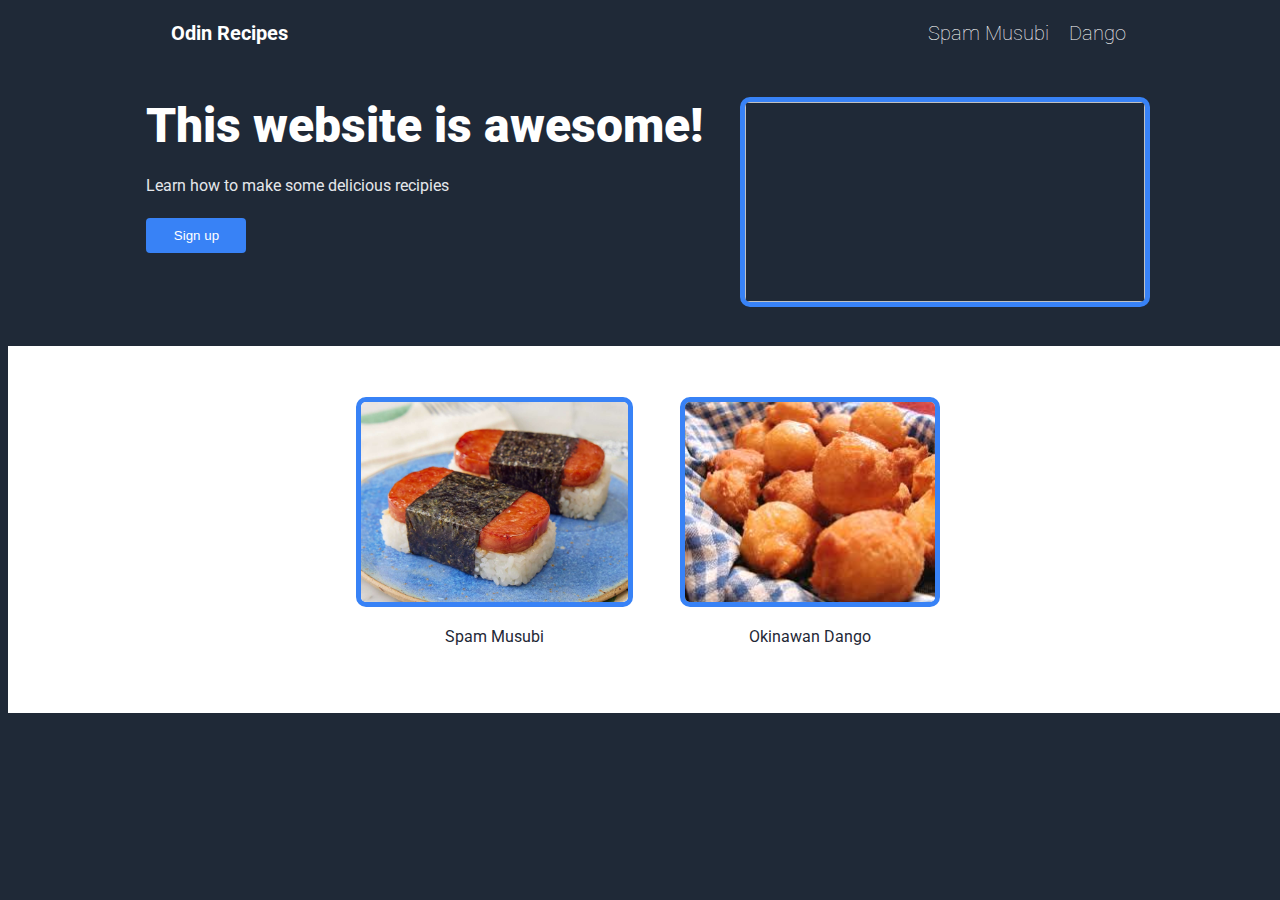
<file: index.html>
<!DOCTYPE html>
<html lang="en">
<head>
    <meta charset="UTF-8">
    <meta name="viewport" content="width=device-width, initial-scale=1.0">
    <link rel="stylesheet" href="style.css">
    <link rel="preconnect" href="https://fonts.googleapis.com">
    <link rel="preconnect" href="https://fonts.gstatic.com" crossorigin>
    <link href="https://fonts.googleapis.com/css2?family=Roboto:ital,wght@0,100..900;1,100..900&display=swap" rel="stylesheet">
    <title>Odin Recipes</title>
</head>
<body>
    <div class="container-fluid">
        <h1 class="header">Odin Recipes</h1>
        <div class="nav">
            <h1 class="link"><a href="recipies/spam-musubi.html" class="link">Spam Musubi</a></h1>
            <h1 class="link"><a href="recipies/dango.html" class="link">Dango</a></h1>
        </div>
    </div>
    <div class="intro">
        <div class="text">
            <h2>This website is awesome!</h2>
            <p>Learn how to make some delicious recipies</p>
            <button>Sign up</button>
        </div>
        <img class="img" width="400">
    </div>
    <div class="images">
        <span class="spam">
            <img class="img" src="imgs/spam-img.jpg">
            <p class="label">Spam Musubi</p>
        </span>
        <span class="dango">
            <img class="img" src="imgs/dango-img.jpeg">
            <p class="label">Okinawan Dango</p>
        </span>
    </div>
</body>
</html>
</file>
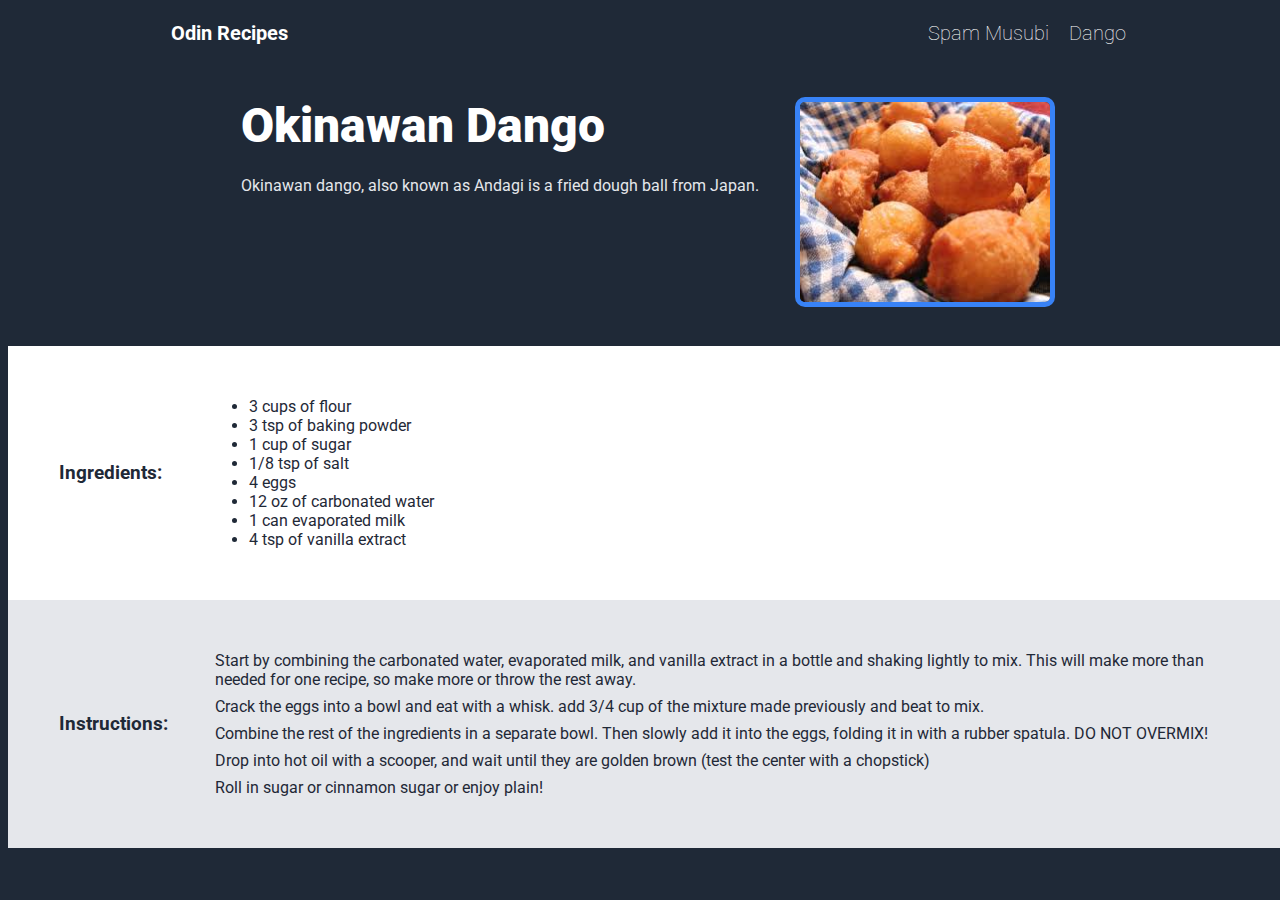
<file: recipies/dango.html>
<!DOCTYPE html>
<html lang="en">
<head>
    <meta charset="UTF-8">
    <meta name="viewport" content="width=device-width, initial-scale=1.0">
    <link rel="stylesheet" href="../style.css">
    <link rel="preconnect" href="https://fonts.googleapis.com">
    <link rel="preconnect" href="https://fonts.gstatic.com" crossorigin>
    <link href="https://fonts.googleapis.com/css2?family=Roboto:ital,wght@0,100..900;1,100..900&display=swap" rel="stylesheet">
    <title>Dango</title>
</head>
<body>
    <div class="container-fluid">
        <h1><a href="../index.html" class="header">Odin Recipes</a></h1>
        <div class="nav">
            <h1 class="link"><a href="../recipies/spam-musubi.html" class="link">Spam Musubi</a></h1>
            <h1 class="link">Dango</h1>
        </div>
    </div>

    <div class="intro">
        <div class="text">
            <h2>Okinawan Dango</h2>
            <p>Okinawan dango, also known as Andagi is a fried dough ball from Japan.</p>
        </div>
        <img class="img" src="../imgs/dango-img.jpeg" height="200">
    </div>

    <div class="ingredients">
        <h3 class="ingredient-content">Ingredients: </h3>
        <ul class="ingredient-content">
            <li>3 cups of flour</li>
            <li>3 tsp of baking powder</li>
            <li>1 cup of sugar</li>
            <li>1/8 tsp of salt</li>
            <li>4 eggs</li>
            <li>12 oz of carbonated water</li>
            <li>1 can evaporated milk</li>
            <li>4 tsp of vanilla extract</li>
        </ul>
    </div>
    <div class="instructions">
        <h3 class="instruction-header">Instructions:</h3>
        <div class="instruction-content">
            <p class="ingredient-content">Start by combining the carbonated water, evaporated milk, and vanilla extract in a bottle and shaking lightly to mix. This will make more than needed for one recipe, so make more or throw the rest away. </p>
            <p class="ingredient-content">Crack the eggs into a bowl and eat with a whisk. add 3/4 cup of the mixture made previously and beat to mix.</p>
            <p class="ingredient-content">Combine the rest of the ingredients in a separate bowl. Then slowly add it into the eggs, folding it in with a rubber spatula. DO NOT OVERMIX!</p>
            <p class="ingredient-content">Drop into hot oil with a scooper, and wait until they are golden brown (test the center with a chopstick)</p>
            <p class="ingredient-content">Roll in sugar or cinnamon sugar or enjoy plain!</p>
        </div>
    </div>

   
    
</body>
</html>
</file>
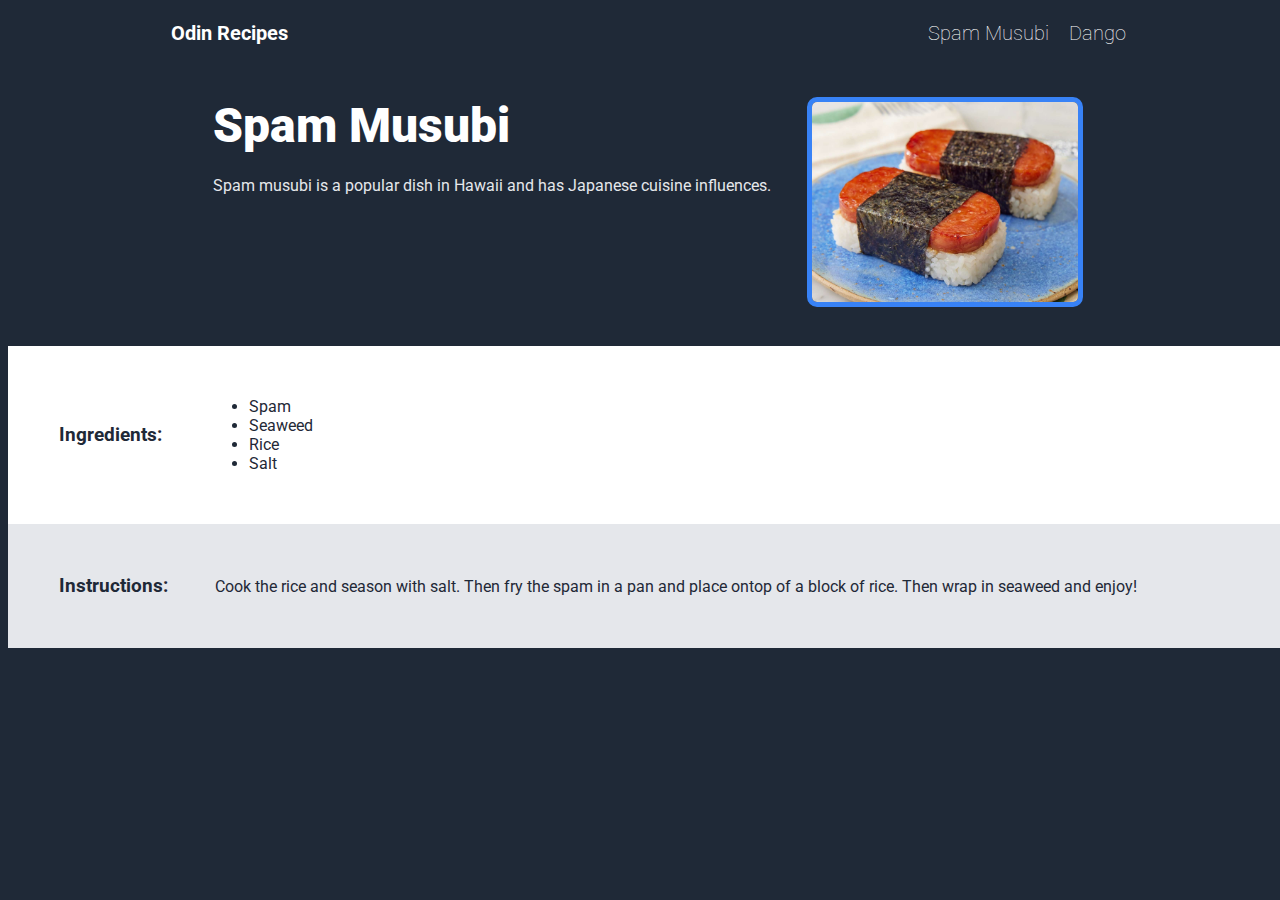
<file: recipies/spam-musubi.html>
<!DOCTYPE html>
<html lang="en">
<head>
    <meta charset="UTF-8">
    <meta name="viewport" content="width=device-width, initial-scale=1.0">
    <link rel="stylesheet" href="../style.css">
    <link rel="preconnect" href="https://fonts.googleapis.com">
    <link rel="preconnect" href="https://fonts.gstatic.com" crossorigin>
    <link href="https://fonts.googleapis.com/css2?family=Roboto:ital,wght@0,100..900;1,100..900&display=swap" rel="stylesheet">
    <title>Spam Musubi</title>
</head>
<body>
    <div class="container-fluid">
        <h1><a href="../index.html" class="header">Odin Recipes</a></h1>
        <div class="nav">
            <h1 class="link">Spam Musubi</h1>
            <h1 class="link"><a href="../recipies/dango.html" class="link">Dango</a></h1>
        </div>
    </div>
    <div class="intro">
        <div class="text">
            <h2>Spam Musubi</h2>
            <p>Spam musubi is a popular dish in Hawaii and has Japanese cuisine influences.</p>
        </div>
        <img class="img" src="../imgs/spam-img.jpg" height="200">
    </div>
    <div class="ingredients">
        <h3 class="ingredient-content">Ingredients: </h3>
        <ul class="ingredient-content">
            <li>Spam</li>
            <li>Seaweed</li>
            <li>Rice</li>
            <li>Salt</li>
        </ul>
    </div>
    <div class="instructions">
        <h3 class="instruction-header">Instructions:</h3>
        <p class="instruction-header">Cook the rice and season with salt. Then fry the spam in a pan and place ontop of a block of rice. Then wrap in seaweed and enjoy!</p>
    </div>
</body>
</html>
</file>
<file: style.css>
body{
    width:100%;
    height:100%;
    font-family:"Roboto", sans-serif;
    background-color:#1F2937;
    color:white;
}

h1{
    font-size:20px;
    color:white;
    text-align:center;
}

.header{
    color:white;
    text-decoration:none;
}

.nav{
    display:flex;
    gap:20px;
}

.link{
    color:white;
    text-decoration:none;
    font-weight:lighter;
}

.container-fluid {
    width:100%;
    display:flex;
    justify-content:center;
    align-items:center;
    gap:50%;
}

.images, .ingredients, .instructions{
    background-color:white;
    display:flex;
    padding:4%;
    gap:4%;
}

.images{
    justify-content:center;
    align-items:center;
}

.ingredients{
    align-items:right;
}

.instructions{
    background-color:#E5E7EB;
    align-items:right;
    flex:1;
}

.ingredient-content, .instruction-header{
    color:#1F2937;
    margin-top:auto;
    margin-bottom:auto;
}

.instruction-content{
    display:flex;
    flex-direction:column;
    gap:8px;
}

.img{
    height:200px;
    border-radius:10px;
    border:5px, solid, #3882F6;
}

.spam .dango {
    display:flex;
    flex-direction:column;
    justify-content:center;
}

.label{
    text-align:center;
    color:#1F2937;
}

.intro{
    display:flex;
    justify-content:center;
    margin:3%;
    gap:3%;
}

h3{
    margin:0;
}

h2{
    font-size:48px;
    font-weight:900;
    margin:0;
}

p{
    color:#E5E7EB;
}

.text{
    display:flex;
    flex-direction:column;
    gap:3%;
}

button{
    background-color:#3882F6;
    border:none;
    padding:10px;
    width:100px;
    border-radius:4px;
    color:white;
}
</file>
